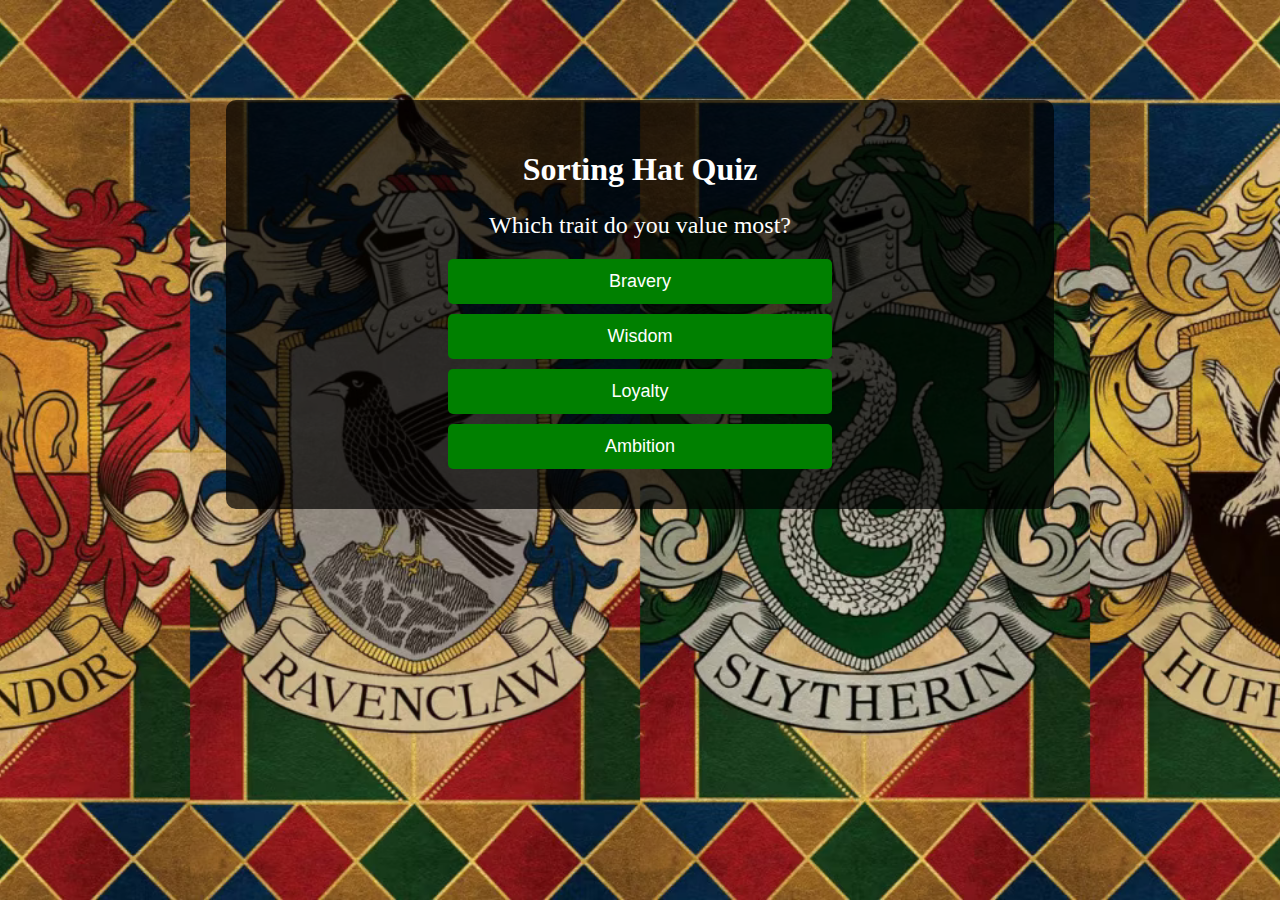
<file: index.html>
<!DOCTYPE html>
<html lang="en">
<head>
    <meta charset="UTF-8">
    <meta name="viewport" content="width=device-width, initial-scale=1.0">
    <title>Sorting Hat Quiz</title>
    <link rel="stylesheet" href="style.css">
</head>
<body>

    <!-- Background Music -->
    <audio id="bg-music" loop>
        <source src="harry_potter_theme.mp3" type="audio/mpeg">
    </audio>

    <div class="quiz-container">
        <h1>Sorting Hat Quiz</h1>
        <p id="question">Loading...</p>
        <div id="options"></div>
    </div>

    <script src="script.js"></script>
</body>
</html>
</file>
<file: style.css>
body {
    font-family: 'Times New Roman', serif;
    background-image: url('potterhouse.png');  /* 🖼 Background Image */
    background-size: cover;
    background-position: center;
    background-attachment: fixed;
    text-align: center;
    color: white;
    margin: 0;
    padding: 0;
}
/* Quiz Container */
.quiz-container {
    background: rgba(0, 0, 0, 0.7);
    width: 60%;
    margin: 100px auto;
    padding: 30px;
    border-radius: 10px;
}

/* Question Styling */
#question {
    font-size: 24px;
    margin-bottom: 20px;
}

/* Option Buttons (Separate Lines) */
.option {
    display: block;
    background: green;
    color: white;
    padding: 12px;
    margin: 10px auto;
    width: 50%;
    border: none;
    font-size: 18px;
    cursor: pointer;
    border-radius: 5px;
    transition: 0.3s;
}

.option:hover {
    background: darkgreen;
}
</file>
